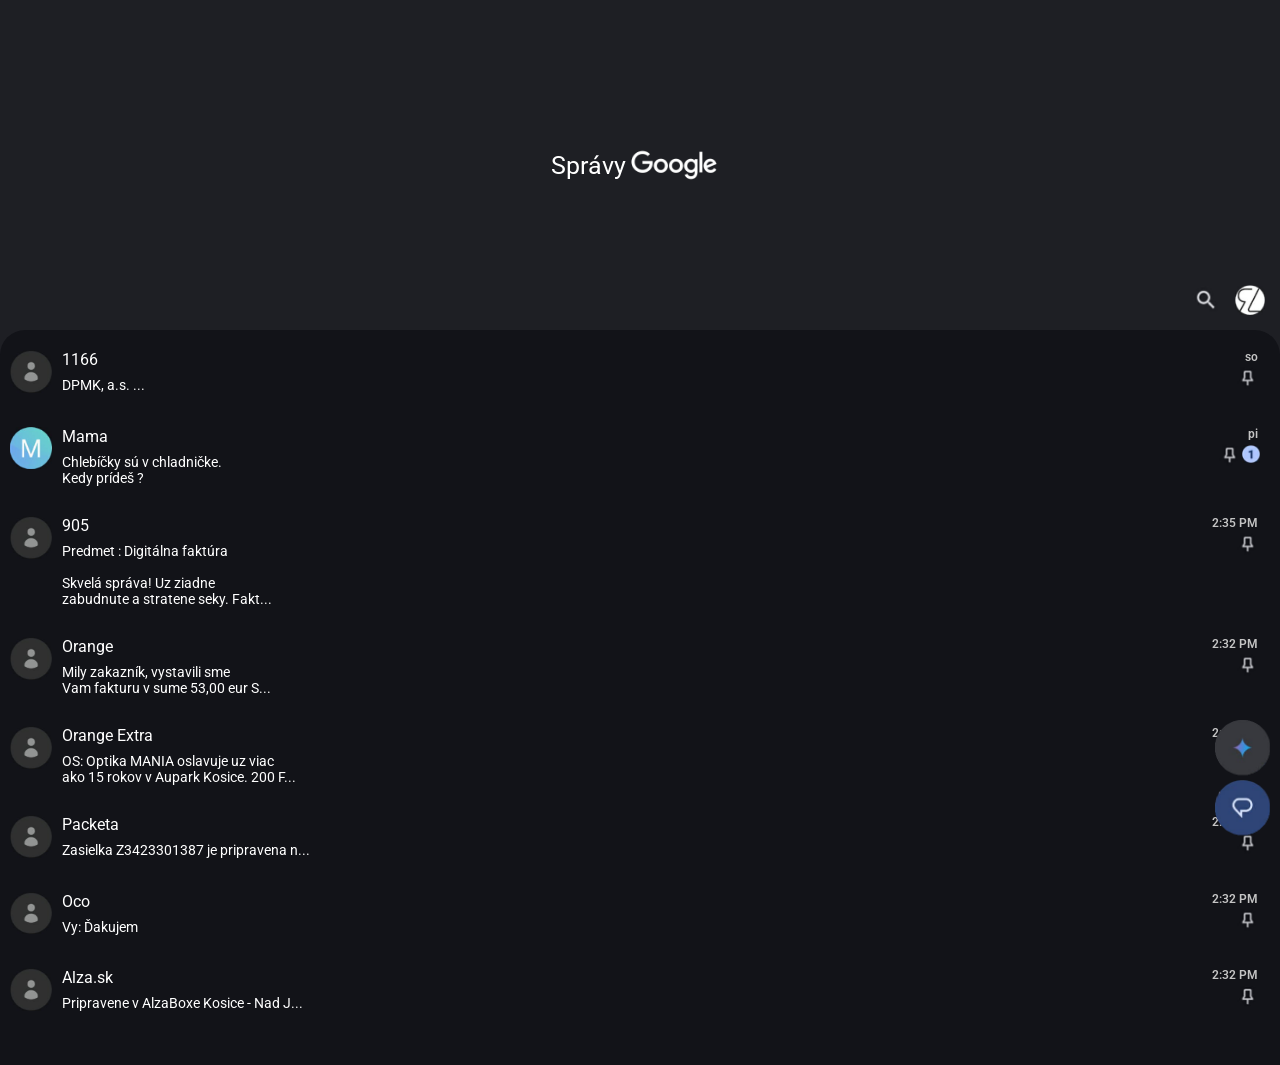
<file: index.html>
<!DOCTYPE html>
<html>
<head>
	<meta charset="utf-8">
	<meta name="viewport" content="width=device-width, initial-scale=1">
	<title>WebApp-Chat</title>
	<link rel="stylesheet" type="text/css" href="style.css">
	<link rel="preconnect" href="https://fonts.googleapis.com">
	<link rel="preconnect" href="https://fonts.gstatic.com" crossorigin>
	<link href="https://fonts.googleapis.com/css2?family=Oswald:wght@200..700&family=Roboto:ital,wght@0,100;0,300;0,400;0,500;0,700;0,900;1,100;1,300;1,400;1,500;1,700;1,900&display=swap" rel="stylesheet">

</head>

<body style="
background-color: #1e1f24;
">

<div 

style=
"
width: 40px;
height: 40px;
display: block;

" 

id="scrollUp">

<a href="#">
<img src="images/scrollUp-icon.png">
</a>

</div>
<!-- AI BUTTON -->
<div 

style=
"
 width: 55px;
 height: 55px;
 display: block;
 position: sticky;
 top: 80%;
 left: calc(100% - 65px);
 border-radius: 9999px;
 z-index: 2;
" 
id="ai-icon">

	<img src="images/ai-icon.png">

</div>
<!-- MESSAGE BUTTON -->
<div

style=
"
 width: 55px;
 height: 55px;
 display: block;
 position: sticky;
 top: calc(80% + 60px);
 left: calc(100% - 65px);
 border-radius: 9999px;
 z-index: 3;
" 

id="create-message">
	<img src="images/newMessage-icon.png">
</div>

<header class="main-header">
	<span id="spravy">
	<h1>
		Správy
	</h1>
	</span>
	<img id="google" src="images/google.png">
</header>

<div class="search-account">

	<div class="search-account-body">

	<span><!-- Icon --></span>
	<img id="search-icon" src="images/search-icon.png">
	<img id="account-icon" src="images/account-icon.png">

	</div>

</div>

<div class="body">
	<div class="body-main">

		<!-- Singular Message -->
		<a style="
		text-decoration: none;
		" href="message.html">
		<div class="message">

			<div class="message-left-image">
				<img src="images/contact-icon.png">
			</div>

			<div class="message-center-text">

				<div class="message-right-up">
					<h2>1166</h2>
				</div>

				<div class="message-right-down">
					<p>DPMK, a.s. ...</p>

				</div>
			</div>

			<div class="message-right-icon">

				<div class="day-week">
					<p>so</p>
				</div>

				<div class="pin">
					<img class="pin-contact" src="images/pin-contact.png">
				</div>
				
			</div>

		</div>
		</a>

		<!-- Singular Message END -->

		<!-- 2 Message -->

		<div class="message">

			<div class="message-left-image">
				<img src="images/mum-contact.png">
			</div>

			<div class="message-center-text">

				<div class="message-right-up">
					<h2>Mama</h2>
				</div>

				<div class="message-right-down">
					<p>Chlebíčky sú v chladničke. 
					<br>Kedy prídeš ?</p>

				</div>
			</div>

			<div class="message-right-icon">

				<div class="day-week">
					<p>pi</p>
				</div>

				<div class="pin">

					<img class="pin-contact" src="images/pin-contact.png">

					<img class="unread" src="images/unread1.png">

				</div>
				
			</div>

		</div>

		<!-- 3 Message -->

		<div class="message">

			<div class="message-left-image">
				<img src="images/contact-icon.png">
			</div>

			<div class="message-center-text">

				<div class="message-right-up">
					<h2>905</h2>
				</div>

				<div class="message-right-down">
					<p>
						Predmet : Digitálna faktúra
						<br><br>

						Skvelá správa! Uz ziadne<br>
						zabudnute a stratene seky. Fakt...
					</p>

				</div>
			</div>

			<div class="message-right-icon">

				<div class="day-week">
					<p>2:35 PM</p>
				</div>

				<div class="pin">
					<img class="pin-contact" src="images/pin-contact.png">
				</div>
				
			</div>

		</div>

		<!-- 4 Message -->

		<div class="message">

			<div class="message-left-image">
				<img src="images/contact-icon.png">
			</div>

			<div class="message-center-text">

				<div class="message-right-up">
					<h2>Orange</h2>
				</div>

				<div class="message-right-down">
					<p>Mily zakazník, vystavili sme<br>
					   Vam fakturu v sume 53,00 eur S...
					</p>

				</div>
			</div>

			<div class="message-right-icon">

				<div class="day-week">
					<p>2:32 PM</p>
				</div>

				<div class="pin">
					<img class="pin-contact" src="images/pin-contact.png">
				</div>
				
			</div>

		</div>

		<!-- 5 Message -->

		<div class="message">

			<div class="message-left-image">
				<img src="images/contact-icon.png">
			</div>

			<div class="message-center-text">

				<div class="message-right-up">
					<h2>Orange Extra</h2>
				</div>

				<div class="message-right-down">
					<p>OS: Optika MANIA oslavuje uz viac
					<br>
					ako 15 rokov v Aupark Kosice. 200 F...

					</p>

				</div>
			</div>

			<div class="message-right-icon">

				<div class="day-week">
					<p>2:32 PM</p>
				</div>

				<div class="pin">
					<img class="pin-contact" src="images/pin-contact.png">
				</div>
				
			</div>

		</div>

		<!-- 6 Message -->

		<div class="message">

			<div class="message-left-image">
				<img src="images/contact-icon.png">
			</div>

			<div class="message-center-text">

				<div class="message-right-up">
					<h2>Packeta</h2>
				</div>

				<div class="message-right-down">
					<p>Zasielka Z3423301387 je pripravena n...
					</p>

				</div>
			</div>

			<div class="message-right-icon">

				<div class="day-week">
					<p>2:32 PM</p>
				</div>

				<div class="pin">
					<img class="pin-contact" src="images/pin-contact.png">
				</div>
				
			</div>

		</div>

		<!-- 7 Message -->

		<div class="message">

			<div class="message-left-image">
				<img src="images/contact-icon.png">
			</div>

			<div class="message-center-text">

				<div class="message-right-up">
					<h2>Oco</h2>
				</div>

				<div class="message-right-down">
					<p>Vy: Ďakujem
					</p>

				</div>
			</div>

			<div class="message-right-icon">

				<div class="day-week">
					<p>2:32 PM</p>
				</div>

				<div class="pin">
					<img class="pin-contact" src="images/pin-contact.png">
				</div>
				
			</div>

		</div>

		<!-- 8 Message -->

		<div class="message">

			<div class="message-left-image">
				<img src="images/contact-icon.png">
			</div>

			<div class="message-center-text">

				<div class="message-right-up">
					<h2>Alza.sk</h2>
				</div>

				<div class="message-right-down">
					<p>Pripravene v AlzaBoxe Kosice - Nad J...
					</p>

				</div>
			</div>

			<div class="message-right-icon">

				<div class="day-week">
					<p>2:32 PM</p>
				</div>

				<div class="pin">
					<img class="pin-contact" src="images/pin-contact.png">
				</div>
				
			</div>

		</div>





	</div>
</div>




</body>
<script>
		
const threshold = 200;
const el = document.getElementById('scrollUp');

function handleScroll() {
  if (!el) return;

  if (window.scrollY > threshold) {
    el.style.opacity = '1';
    el.style.pointerEvents = 'auto';
    el.style.position = 'sticky';
    el.style.top = 'calc(100% - 100px)';
    el.style.left = 'calc(50% - 20px)';
  } else {
    el.style.opacity = '0';
    el.style.pointerEvents = 'none';
    el.style.position = 'absolute';
    el.style.top = '0';
    el.style.left = '0';
  }
}

window.addEventListener('scroll', handleScroll);
handleScroll();
window.addEventListener('scroll', handleScroll);

// run once on load
handleScroll();



</script>
</html>
</file>
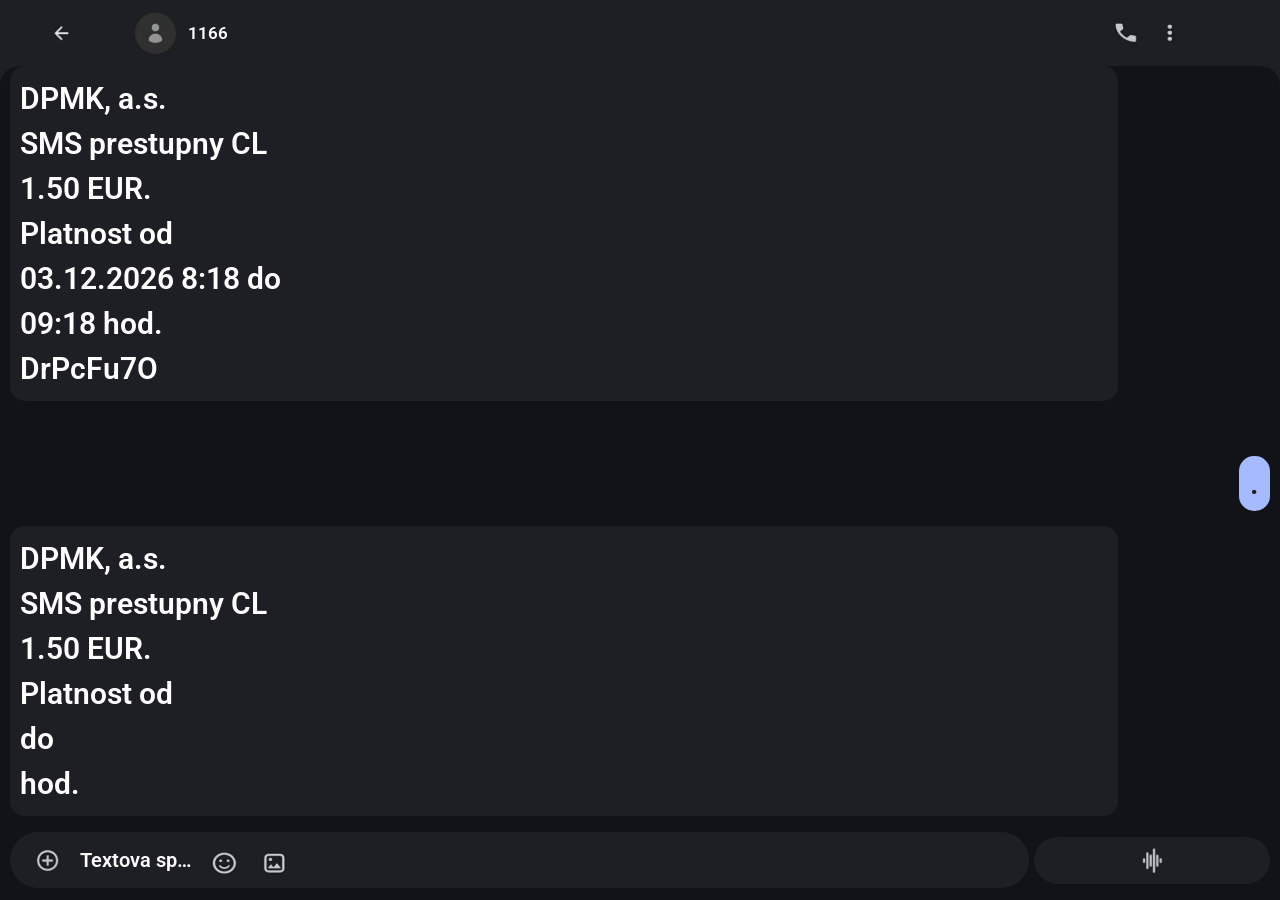
<file: message.html>
<!DOCTYPE html>
<html>
<head>
	<meta charset="utf-8">
	<meta name="viewport" content="width=device-width, initial-scale=1">
	<title>Message-chat</title>
		<link rel="stylesheet" type="text/css" href="style.css">
	<link rel="preconnect" href="https://fonts.googleapis.com">
	<link rel="preconnect" href="https://fonts.gstatic.com" crossorigin>
	<link href="https://fonts.googleapis.com/css2?family=Oswald:wght@200..700&family=Roboto:ital,wght@0,100;0,300;0,400;0,500;0,700;0,900;1,100;1,300;1,400;1,500;1,700;1,900&display=swap" rel="stylesheet">
	<style>
		.round {
			border-radius: 15px;
		}
	</style>
</head>
<body style="
background-color: #1e1f24;
overflow-y: hidden;
">

<!-- #1e1f24 message color -->
<!-- #121318; bg color -->
<!-- #a6baff active message color-->


<header class="header-messageRoom">

	<div class="back-icon">
		<a href="index.html">
			<img src="images/arrow-back-icon.png">
		</a>
	</div>

	<div class="contact-img-name">
		<img src="images/contact-icon-dark.png">
		<h2>1166</h2>
	</div>

	<div class="call-settings-icon">
		<img src="images/call-icon.png">
		<img src="images/settings-icon.png">
	</div>
</header>

<div class="body-chat">
	<div id="body-chat-inner" class="body-chat-inner">

		<div class="message-last round">
			<h2>
				DPMK, a.s.<br>
				SMS prestupny CL<br>
				1.50 EUR.<br>
				Platnost od<br>
				<span><!-- yesterday date dd/mm/yy --></span>
				<span><!-- time --></span>

				<span><!-- yesterday date dd/mm/yy --></span>
				<span><!-- time + one hour --></span><br>
				<span><!-- random string letter and num --></span>
			</h2>
		</div>

		<div class="time-active">
			<p><!-- time --></p>
		</div>

		<div class="message-active round">
			<div>
				<h2>
					.
					<!-- custom text -->
				</h2>
			</div>
		</div>

		<div class="message-response round">
			<h2>
				DPMK, a.s.<br>
				SMS prestupny CL<br>
				1.50 EUR.<br>
				Platnost od<br>
				23.3.2026 08:15 do<br>
				9:15 do<br>
				09:18 hod.<br>
				SPu3MxEf
			</h2>
		</div>

		<div class="message-active round">
			<div>
				<h2>
					.
					<!-- custom text -->
				</h2>
			</div>
		</div>


		<div class="message-last round">
			<h2>
				DPMK, a.s.<br>
				SMS prestupny CL<br>
				1.50 EUR.<br>
				Platnost od<br>
				<span id="yesterdayDate"></span>
				8:18 do<br>
				09:18 hod.<br>
				DrPcFu7O
			</h2>
		</div>

		<div class="time-active">
			<p id="timeActive"><!-- time --></p>
		</div>

		<div class="message-active round">
			<div>
				<h2>
					.
					<!-- custom text -->
				</h2>
			</div>
		</div>

		<div style="
		margin-bottom: 40px;
		" class="message-response round">
			<h2>
				DPMK, a.s.<br>
				SMS prestupny CL<br>
				1.50 EUR.<br>
				Platnost od<br>
				<span id="timeToday"><!-- today date dd/mm/yy --></span>
				<span id="dateToday"><!-- time --></span> do <br> 
				<span id="timeTodayAdd"></span> hod.<br>
				<span id="randomCode"></span>
			</h2>
		</div>

	</div>
</div>

<div class="textbar">
	<div class="textbar-inner">
		<img id="add-icon" src="images/add-icon.png">
		<div class="textarea-holder">
			<form id="send">
				<!--<textarea id="#" placeholder="Textova Sprava"></textarea>-->
				<input name="dot" type="text" placeholder="Textova sprava" />
			</form>
		</div>
		<img style="
		margin-right: 15px;
		" src="images/emoji-icon.png">
		<img style="
		margin-right: 15px;
		" src="images/photo-icon.png">
	</div>
	<div class="textbar-voice">
		<a href="#" id="newMsg">
			<img src="images/voice-icon.png">
		</a>

	</div>
</div>



</body>
<script>

window.addEventListener("load", function () {
  const div = document.getElementById("body-chat-inner");
  div.scrollTop = div.scrollHeight; // scroll to bottom

  const yesterday = new Date();
	yesterday.setDate(yesterday.getDate() - 1);

	const day = String(yesterday.getDate()).padStart(2, '0');
	const month = String(yesterday.getMonth() + 1).padStart(2, '0'); // months are 0-based
	const year = yesterday.getFullYear();

	const formatted = `${day}.${month}.${year}`;

  document.getElementById("yesterdayDate").innerHTML = formatted;
});

function createMsg() {

	  const now = new Date();
    const hours = now.getHours();
    const minutes = now.getMinutes();

    const currentTime = hours + ":" + (minutes < 10 ? "0" + minutes : minutes);

    if (hours < 12 ) {
    	document.getElementById("timeActive").innerHTML = currentTime + ' AM';
    } else {
    	document.getElementById("timeActive").innerHTML = currentTime + ' PM';
    }



    /* ------------------------ */

    const nowToday = new Date();

		// add 2 minutes
		nowToday.setMinutes(nowToday.getMinutes() + 2);

		// DATE
		const dateToday = `${String(nowToday.getDate()).padStart(2, '0')}.${String(nowToday.getMonth() + 1).padStart(2, '0')}.${nowToday.getFullYear()}`;

		// TIME
		const timeToday = `${String(nowToday.getHours()).padStart(2, '0')}:${String(nowToday.getMinutes()).padStart(2, '0')}`;

		// HOURS PLUS ONE
		const plusOneHour = new Date(now);
			plusOneHour.setHours(plusOneHour.getHours() + 1);
			plusOneHour.setMinutes(plusOneHour.getMinutes() + 2);

		const timePlusOneHour = `${String(plusOneHour.getHours()).padStart(2, '0')}:${String(plusOneHour.getMinutes()).padStart(2, '0')}`;


		document.getElementById("timeToday").innerHTML = timeToday;
 		document.getElementById("dateToday").innerHTML = dateToday;
 		document.getElementById("timeTodayAdd").innerHTML = timePlusOneHour;

 		// Generate Code

 		const generateString = () => {
  const letters = "abcdefghijklmnopqrstuvwxyzABCDEFGHIJKLMNOPQRSTUVWXYZ";
  const numbers = "0123456789";

  let result = "";
  let numberCount = 0;

  for (let i = 0; i < 8; i++) {
    const canUseNumber = numberCount < 2;

    const useNumber = canUseNumber && Math.random() < 0.25;

    if (useNumber) {
      result += numbers[Math.floor(Math.random() * numbers.length)];
      numberCount++;
    } else {
      result += letters[Math.floor(Math.random() * letters.length)];
    }
  }

  return result;
};

const randomString = generateString();

		document.getElementById("timeToday").innerHTML = dateToday;
 		document.getElementById("dateToday").innerHTML = timeToday;
 		document.getElementById("timeTodayAdd").innerHTML = timePlusOneHour;
 		document.getElementById("randomCode").innerHTML = randomString;
    
  }

 document.getElementById("newMsg").addEventListener("click", function(event) {
    event.preventDefault(); // prevents page jump
    createMsg();
  });




</script>
</html>
</file>
<file: style.css>
@media (min-width: 344px) {

	html, body, div, span, applet, object, iframe,
h1, h2, h3, h4, h5, h6, p, blockquote, pre,
a, abbr, acronym, address, big, cite, code,
del, dfn, em, img, ins, kbd, q, s, samp,
small, strike, strong, sub, sup, tt, var,
b, u, i, center,
dl, dt, dd, ol, ul, li,
fieldset, form, label, legend,
table, caption, tbody, tfoot, thead, tr, th, td,
article, aside, canvas, details, embed, 
figure, figcaption, footer, header, hgroup, 
menu, nav, output, ruby, section, summary,
time, mark, audio, video {
	margin: 0;
	padding: 0;
	border: 0;
	font-size: 100%;
	font: inherit;
	vertical-align: baseline;
}
html {
	scroll-behavior: smooth;
}

body {
	width: 100%;
	height: auto;
}

#scrollUp img {
	width:40px ;
	height: auto;
}

#ai-icon img {
	width: 55px;
	height: auto;
}
#create-message img {
	width: 55px;
	height: auto;

}

header.main-header {
	width: 100%;
	height:auto;
	padding-bottom: 50px;
	display: flex;
	justify-content: center;
}
header h1 {
	color: #FFFFFF;
	font-size: 25px;
	display: flex;
	font-family: Roboto;
	font-weight: 400;
}
#spravy {
	display: flex;
	justify-content: center;
	align-items: center;
}
#google {
	width: 110px;
	height: auto;
	margin-left: -7px;
}

.search-account {
	width: 100%;
	height: auto;
	display: flex;
	flex-wrap: nowrap;
	justify-content: flex-end;
}

.search-account-body {
	width: 100%;
	height: auto;
	display: flex;
	flex-wrap: nowrap;
	justify-content: flex-end;
	padding: 15px 15px;
}

#search-icon {
	width: 30px;
	height: auto;
	margin-right: 15px;
}	

#account-icon{
	width: 30px;
	height: auto;
}


.body {
	width: 100%;
	height: auto;
	display: flex;
	background-color: #121318;
	border-radius: 25px 25px 0px 0px;

}

.body-main {
	width: 100%;
	height: auto;
	padding: 20px 10px;
	display: flex;
	flex-wrap: wrap;
	flex-direction: column;
}

.message {
	width: 100%;
	display: flex;
	flex-direction: row;
	margin-bottom: 30px;
}

.message-left-image {
	margin-right: 10px;
}

.message-left-image img {
	width: 42px;
}

.message-center-text {
	display: flex;
	flex-direction: column;
	flex-grow: 4;
}

.message-right-up {
	margin-bottom: 8px;
} 

.message-right-up h2 {
	font-family: Roboto;
	font-weight: 400;
	color: #FFFFFF;
	font-size: 16px;
}

.message-right-down p {
	color: #FFFFFF;
	font-family: Roboto;
	font-weight: 400;
	color: #FFFFFF;
	font-size: 14px;

}

.message-right-icon {
	display: inherit;
	flex-direction: column;
	justify-content: flex-start;
	padding-right: 10px;
	padding-bottom: 5px;

}

.day-week {
	display: inherit;
	justify-content: flex-end;
	padding-right: 2px;

}

.day-week p {
	font-family: Roboto;
	font-weight: 600;
	font-size: 12px;
	color: #c4c4c4;

}

.pin {
	display: inherit;
	flex-flow: row;
	justify-content: flex-end;
	align-items: center;
}


img.pin-contact {
	width: 25px;
	height: auto;
}

img.unread {
	width: 18px;
	height: auto;
}

/*  chat styles  */

header.header-messageRoom{
	width: 100%;
	height: auto;
	background-color: #1e1f24;
	display: flex;
	flex-flow: row;
	flex-wrap: wrap;
	padding: 10px 0;
}
div.back-icon {
	height: auto;
	display: inherit;
	flex-grow: 1;
	margin-right: 10px;
	justify-content: center;
	align-items: center;
}
div.back-icon a {
	height: auto;
	display: flex;
}
div.back-icon a img {
	width: 35px;
	height: 35px;

}
div.contact-img-name {
	display: inherit;
	flex-flow: row;
	align-items: center;
	flex-grow: 10;
}
div.contact-img-name img {
	width: 45px;
	height: auto;
	margin-right: 10px;
}
div.contact-img-name h2 {
	font-family: Roboto;
	font-weight: 600;
	font-size: 17px;
	color: #ffffff;
}
div.call-settings-icon {
	flex-basis: auto;
	display: inherit;
	flex-grow: 1;
	align-items: stretch;
}
div.call-settings-icon img {
	width: 45px;
	height: 45px;
}

/* --- BODY CHAT ---  */


div.body-chat {
	width: 100%;
	height: auto;
	background-color:#121318;
	border-top-left-radius:20px ;
	border-top-right-radius:20px ;
}
div.body-chat-inner {
	width: 100%;
	height: 790px;
	display: flex;
	flex-wrap: wrap;
	flex-flow: column;
	overflow-y: scroll;
}
div.message-active {
	background-color: #a6baff;
	align-self: flex-end;
	margin-right: 10px;
}
div.message-active h2 {
	color: #1e1f24;
	margin: 0 1px;
}
div.message-last , div.message-response {
	background-color: #1e1f24;
	width: 85%;
	height: auto;
	color: #ffffff;
	margin-left: 10px;
	line-height: 1.5;
}

div.message-last , div.message-response, div.message-active {
	padding: 10px;
	font-family: Roboto;
	font-weight: 600;
	font-size:30px ;
	margin-bottom: 15px;
}
div.time-active {
	width: 100%;
	height: auto;
	padding: 20px 0;
	display: flex;
	justify-content: center;
	align-items: center;

}
div.time-active p {
	font-family: Roboto;
	color: #989898;
	font-weight: 600;
	font-size: 10px;
}


/* ----- text bar ----- */
div.textbar {
	width: 100%;
	height: 70px;
	display: flex;
	flex-flow: row;
	flex-wrap: nowrap;
	background-color:#121318;
	justify-content: flex-start;
	align-items: center;
	position: absolute;
	bottom: 0;
	left:0;

}
div.textbar-inner {
	width: 240px;
	display: inherit;
	flex-wrap: nowrap;
	flex-direction: row;
	flex-grow: 4;
	justify-content: flex-start;
	align-items: center;
	background-color: #1e1f24;
	margin-right: 15px;
	padding: 10px 5px 10px 20px;
	border-radius: 9999px;
	margin:0 5px 10px 10px;


}
#send input {
	width: 115px;
	border-radius: 9999px;
	border-style: none;
	resize: none;
	background-color:#1e1f24;
	padding-left: 5px;
	white-space: nowrap;
  	overflow: hidden;
  	text-overflow: ellipsis;
  	margin-right: 10px;
  	font-family: Roboto;
	font-weight: 600;
	font-size:20px;
	color: #FFFFFF;
}
#send input::placeholder {
	font-family: Roboto;
	font-weight: 600;
	font-size:20px;
	color: #FFFFFF;
}
#add-icon {
	width: 35px;
	height: auto;
	margin-right: 10px;
} 
div.textbar img {
	width: 40px;
	height: auto;
	display: flex;
	align-self: flex-end;
}
div.textbar-inner img {
	width: 35px;
	height: 30px;
}
div.textbar-voice {
	height: auto;
	display: flex;
	flex-grow: 1;
	justify-content: center;
	align-items: center;
	background-color: #1e1f24;
	border-radius: 999px;
	margin-right: 10px;
	padding: 6px;
	margin-bottom: 10px;
}
div.textbar-voice a  {
	height: auto;
	display: flex;
}
div.textbar-voice a img {
	width: 35px;
	height: 35px;
}



















}
</file>
